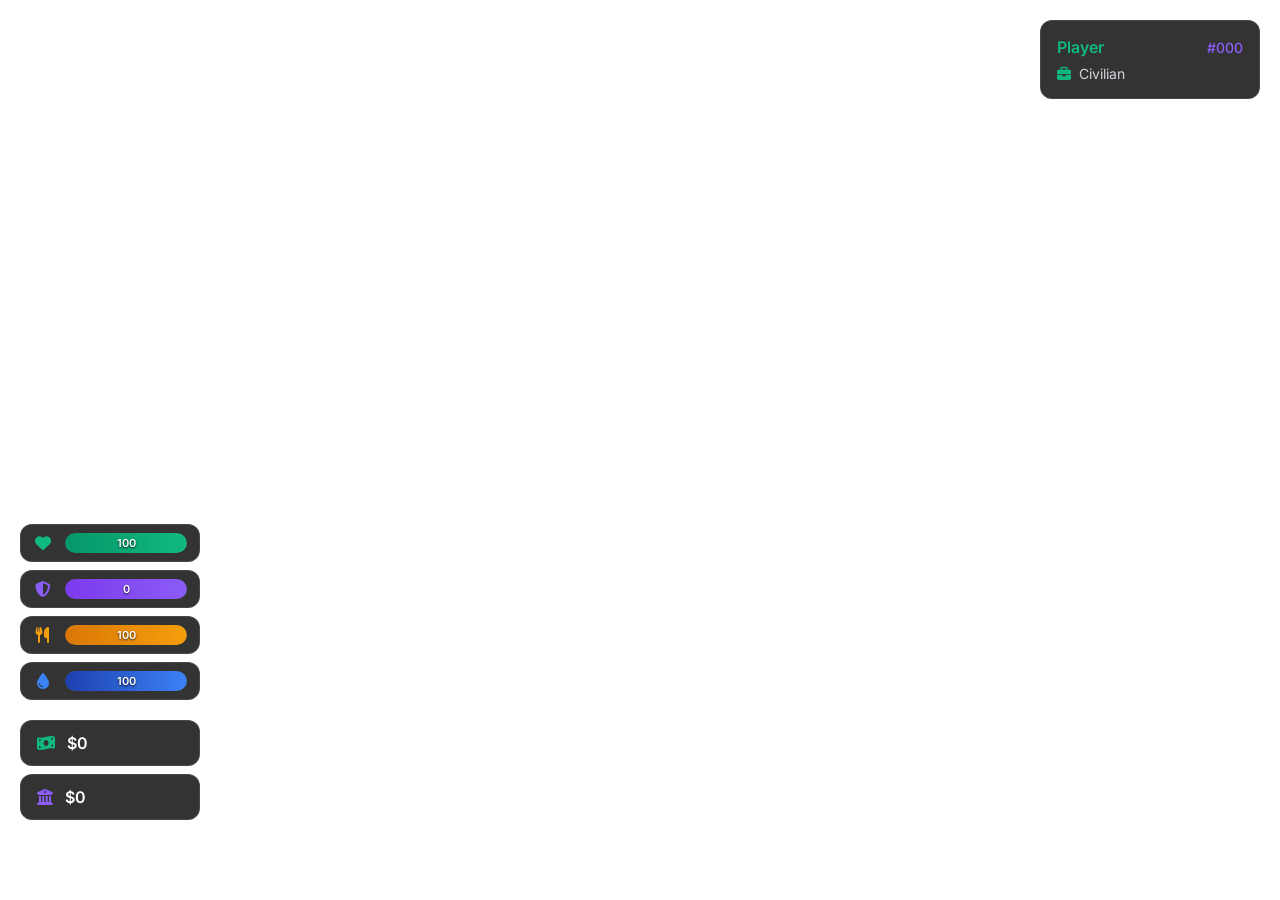
<file: html/index.html>
<!DOCTYPE html>
<html lang="en">
<head>
    <meta charset="UTF-8">
    <meta name="viewport" content="width=device-width, initial-scale=1.0">
    <title>Modern HUD</title>
    <link rel="stylesheet" href="style.css">
    <link href="https://cdnjs.cloudflare.com/ajax/libs/font-awesome/6.4.0/css/all.min.css" rel="stylesheet">
</head>
<body>
    <div id="hud-container">
        <!-- Player Info Section - TOP RIGHT -->
        <div id="player-info-section" class="hud-section">
            <div class="player-info-container">
                <div class="player-basic">
                    <span class="player-name" id="player-name">Player</span>
                    <span class="player-id" id="player-id">#000</span>
                </div>
                <div class="player-job">
                    <i class="fas fa-briefcase"></i>
                    <span id="job-info">Civilian</span>
                </div>
            </div>
        </div>

        <!-- Status Bars Section - BOTTOM LEFT NEAR MINIMAP -->
        <div id="status-section" class="hud-section">
            <!-- Health Bar -->
            <div class="status-bar health-bar">
                <div class="bar-icon">
                    <i class="fas fa-heart"></i>
                </div>
                <div class="bar-container">
                    <div class="bar-fill health-fill"></div>
                    <div class="bar-text">
                        <span id="health-text">100</span>
                    </div>
                </div>
            </div>
            
            <!-- Armor Bar -->
            <div class="status-bar armor-bar">
                <div class="bar-icon">
                    <i class="fas fa-shield-alt"></i>
                </div>
                <div class="bar-container">
                    <div class="bar-fill armor-fill"></div>
                    <div class="bar-text">
                        <span id="armor-text">0</span>
                    </div>
                </div>
            </div>
            
            <!-- Hunger Bar -->
            <div class="status-bar hunger-bar">
                <div class="bar-icon">
                    <i class="fas fa-utensils"></i>
                </div>
                <div class="bar-container">
                    <div class="bar-fill hunger-fill"></div>
                    <div class="bar-text">
                        <span id="hunger-text">100</span>
                    </div>
                </div>
            </div>
            
            <!-- Thirst Bar -->
            <div class="status-bar thirst-bar">
                <div class="bar-icon">
                    <i class="fas fa-tint"></i>
                </div>
                <div class="bar-container">
                    <div class="bar-fill thirst-fill"></div>
                    <div class="bar-text">
                        <span id="thirst-text">100</span>
                    </div>
                </div>
            </div>
        </div>

        <!-- Money Section - BOTTOM LEFT ABOVE STATUS -->
        <div id="money-section" class="hud-section">
            <div class="money-container">
                <div class="money-item cash">
                    <i class="fas fa-money-bill-wave"></i>
                    <span id="cash-amount">$0</span>
                </div>
                <div class="money-item bank">
                    <i class="fas fa-university"></i>
                    <span id="bank-amount">$0</span>
                </div>
            </div>
        </div>

        <!-- Vehicle HUD Section -->
        <div id="vehicle-section" class="hud-section vehicle-hud" style="display: none;">
            <div class="speedometer-container">
                <!-- Speedometer -->
                <div class="speedometer">
                    <div class="speed-display">
                        <span id="speed-value">0</span>
                        <span id="speed-unit">KM/H</span>
                    </div>
                    <div class="speed-progress">
                        <svg class="speed-circle" viewBox="0 0 100 100">
                            <circle class="speed-track" cx="50" cy="50" r="45"></circle>
                            <circle class="speed-fill" cx="50" cy="50" r="45" id="speed-progress-circle"></circle>
                        </svg>
                    </div>
                </div>
                
                <!-- Vehicle Info -->
                <div class="vehicle-info">
                    <div class="gear-display">
                        <span class="gear-label">GEAR</span>
                        <span id="gear-value">P</span>
                    </div>
                    
                    <!-- Fuel Bar -->
                    <div class="fuel-container">
                        <div class="fuel-icon">
                            <i class="fas fa-gas-pump"></i>
                        </div>
                        <div class="fuel-bar">
                            <div class="fuel-fill" id="fuel-fill"></div>
                        </div>
                        <span id="fuel-percentage">100%</span>
                    </div>
                </div>
            </div>
        </div>

        <!-- Notifications Section - TOP RIGHT BELOW PLAYER INFO -->
        <div id="notifications-container"></div>
    </div>

    <script src="script.js"></script>
</body>
</html>
</file>
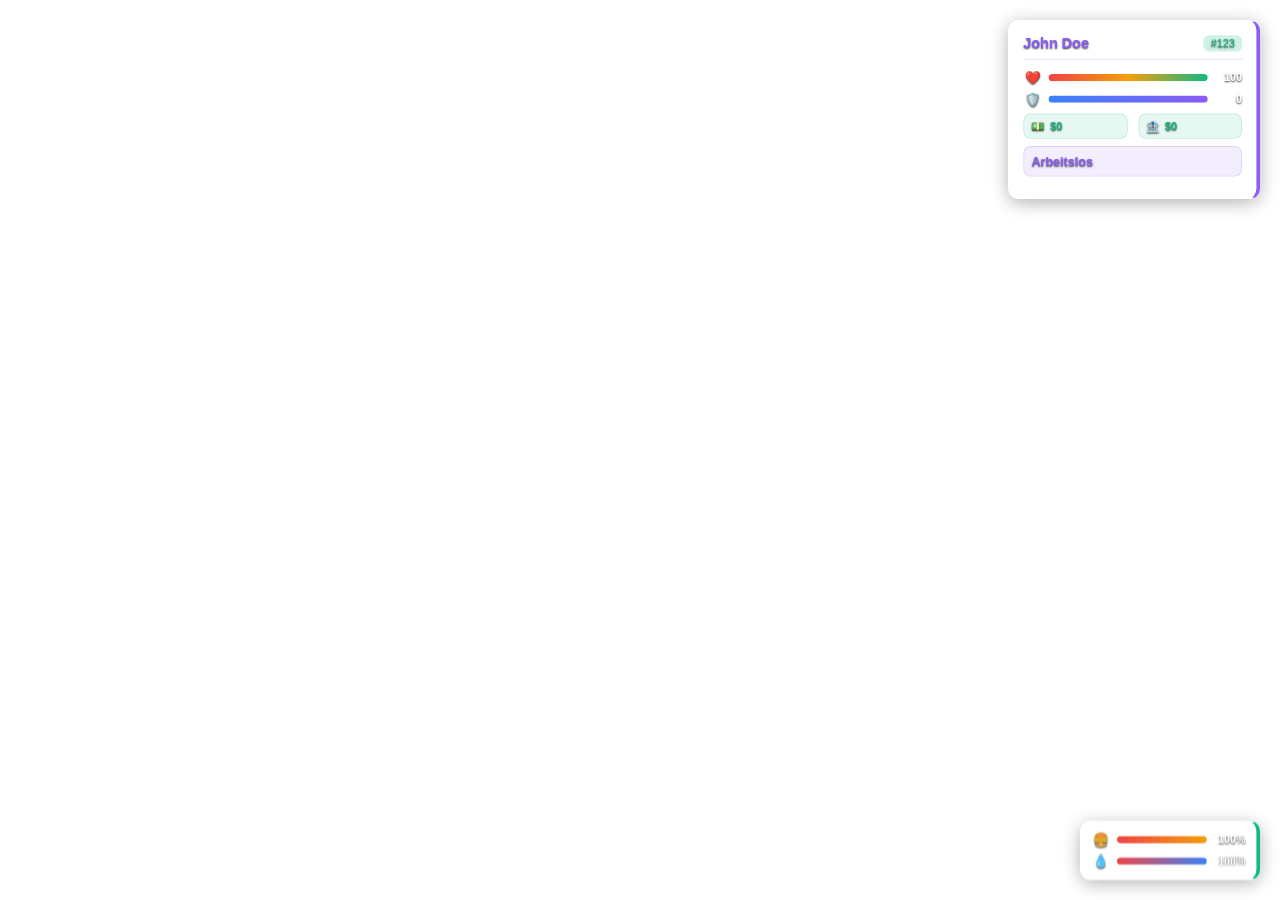
<file: esx_modern_hud/html/index.html>
<!DOCTYPE html>
<html lang="de">
<head>
    <meta charset="UTF-8">
    <meta name="viewport" content="width=device-width, initial-scale=1.0">
    <title>ESX Modern HUD</title>
    <link rel="stylesheet" href="style.css">
</head>
<body>
    <!-- Player Info HUD (Top Left) -->
    <div id="playerInfo" class="hud-element player-info">
        <div class="info-header">
            <div class="player-name" id="playerName">John Doe</div>
            <div class="player-id" id="playerId">#123</div>
        </div>
        <div class="info-content">
            <div class="info-row">
                <div class="info-item health">
                    <div class="info-icon">❤️</div>
                    <div class="info-bar">
                        <div class="info-fill" id="healthBar"></div>
                    </div>
                    <div class="info-value" id="healthValue">100</div>
                </div>
            </div>
            <div class="info-row">
                <div class="info-item armor">
                    <div class="info-icon">🛡️</div>
                    <div class="info-bar">
                        <div class="info-fill" id="armorBar"></div>
                    </div>
                    <div class="info-value" id="armorValue">0</div>
                </div>
            </div>
            <div class="info-row money-row">
                <div class="money-item cash">
                    <div class="money-icon">💵</div>
                    <div class="money-value" id="moneyValue">$0</div>
                </div>
                <div class="money-item bank">
                    <div class="money-icon">🏦</div>
                    <div class="money-value" id="bankValue">$0</div>
                </div>
            </div>
            <div class="info-row job-row">
                <div class="job-info">
                    <div class="job-title" id="jobTitle">Arbeitslos</div>
                    <div class="job-grade" id="jobGrade"></div>
                </div>
            </div>
        </div>
    </div>

    <!-- Speedometer (Bottom Center) -->
    <div id="speedometer" class="hud-element speedometer">
        <div class="speedo-container">
            <div class="speed-display">
                <div class="speed-value" id="speedValue">0</div>
                <div class="speed-unit" id="speedUnit">KMH</div>
            </div>
            <div class="speedo-bars">
                <div class="speedo-bar fuel">
                    <div class="bar-icon">⛽</div>
                    <div class="bar-fill" id="fuelBar"></div>
                    <div class="bar-value" id="fuelValue">100%</div>
                </div>
                <div class="speedo-bar engine">
                    <div class="bar-icon">🔧</div>
                    <div class="bar-fill" id="engineBar"></div>
                    <div class="bar-value" id="engineValue">100%</div>
                </div>
            </div>
            <div class="speedo-extras">
                <div class="gear-display">
                    <span class="gear-label">GANG:</span>
                    <span class="gear-value" id="gearValue">P</span>
                </div>
                <div class="seatbelt-indicator" id="seatbeltIndicator">
                    <span class="seatbelt-icon">🔒</span>
                    <span class="seatbelt-text">SEATBELT</span>
                </div>
            </div>
        </div>
    </div>

    <!-- Status Bars (Near Minimap) -->
    <div id="statusBars" class="hud-element status-bars">
        <div class="status-item hunger">
            <div class="status-icon">🍔</div>
            <div class="status-bar">
                <div class="status-fill" id="hungerBar"></div>
            </div>
            <div class="status-value" id="hungerValue">100%</div>
        </div>
        <div class="status-item thirst">
            <div class="status-icon">💧</div>
            <div class="status-bar">
                <div class="status-fill" id="thirstBar"></div>
            </div>
            <div class="status-value" id="thirstValue">100%</div>
        </div>
    </div>

    <!-- Notification Container (Top Right) -->
    <div id="notifications" class="notification-container"></div>

    <script src="script.js"></script>
</body>
</html>
</file>
<file: html/style.css>
@import url('https://fonts.googleapis.com/css2?family=Inter:wght@300;400;500;600;700&display=swap');

* {
    margin: 0;
    padding: 0;
    box-sizing: border-box;
}

body {
    font-family: 'Inter', -apple-system, BlinkMacSystemFont, sans-serif;
    color: white;
    overflow: hidden;
    background: transparent;
    user-select: none;
}

#hud-container {
    position: fixed;
    top: 0;
    left: 0;
    width: 100vw;
    height: 100vh;
    pointer-events: none;
    z-index: 1000;
}

.hud-section {
    position: absolute;
    pointer-events: none;
}

/* Player Info Section - TOP RIGHT */
#player-info-section {
    top: 20px;
    right: 20px;
}

.player-info-container {
    background: rgba(0, 0, 0, 0.8);
    border-radius: 12px;
    padding: 16px;
    backdrop-filter: blur(10px);
    border: 1px solid rgba(255, 255, 255, 0.1);
    min-width: 220px;
    transition: all 0.3s cubic-bezier(0.4, 0, 0.2, 1);
}

.player-info-container:hover {
    transform: translateX(-5px);
    background: rgba(0, 0, 0, 0.9);
}

.player-basic {
    display: flex;
    justify-content: space-between;
    align-items: center;
    margin-bottom: 8px;
}

.player-name {
    font-size: 16px;
    font-weight: 600;
    color: #10B981;
}

.player-id {
    font-size: 14px;
    color: #8B5CF6;
    font-weight: 500;
}

.player-job {
    display: flex;
    align-items: center;
    font-size: 14px;
    color: #D1D5DB;
}

.player-job i {
    margin-right: 8px;
    color: #10B981;
}

/* Status Bars Styling - BOTTOM LEFT NEAR MINIMAP */
#status-section {
    bottom: 200px;
    left: 20px;
    display: flex;
    flex-direction: column;
    gap: 8px;
}

.status-bar {
    display: flex;
    align-items: center;
    background: rgba(0, 0, 0, 0.8);
    border-radius: 12px;
    padding: 8px 12px;
    backdrop-filter: blur(10px);
    border: 1px solid rgba(255, 255, 255, 0.1);
    min-width: 200px;
    transition: all 0.3s cubic-bezier(0.4, 0, 0.2, 1);
}

.status-bar:hover {
    transform: translateX(5px);
    background: rgba(0, 0, 0, 0.9);
}

.bar-icon {
    margin-right: 12px;
    font-size: 16px;
    width: 20px;
    text-align: center;
}

.health-bar .bar-icon {
    color: #10B981;
}

.armor-bar .bar-icon {
    color: #8B5CF6;
}

.hunger-bar .bar-icon {
    color: #F59E0B;
}

.thirst-bar .bar-icon {
    color: #3B82F6;
}

.bar-container {
    flex: 1;
    position: relative;
    height: 20px;
    background: rgba(255, 255, 255, 0.1);
    border-radius: 10px;
    overflow: hidden;
}

.bar-fill {
    height: 100%;
    border-radius: 10px;
    transition: width 0.5s cubic-bezier(0.4, 0, 0.2, 1);
    position: relative;
    overflow: hidden;
}

.health-fill {
    background: linear-gradient(90deg, #059669, #10B981);
    box-shadow: 0 0 10px rgba(16, 185, 129, 0.5);
}

.armor-fill {
    background: linear-gradient(90deg, #7C3AED, #8B5CF6);
    box-shadow: 0 0 10px rgba(139, 92, 246, 0.5);
}

.hunger-fill {
    background: linear-gradient(90deg, #D97706, #F59E0B);
    box-shadow: 0 0 10px rgba(245, 158, 11, 0.5);
}

.thirst-fill {
    background: linear-gradient(90deg, #1E40AF, #3B82F6);
    box-shadow: 0 0 10px rgba(59, 130, 246, 0.5);
}

.bar-fill::after {
    content: '';
    position: absolute;
    top: 0;
    left: -100%;
    width: 100%;
    height: 100%;
    background: linear-gradient(90deg, transparent, rgba(255, 255, 255, 0.3), transparent);
    animation: shimmer 2s infinite;
}

@keyframes shimmer {
    0% { left: -100%; }
    100% { left: 100%; }
}

.bar-text {
    position: absolute;
    top: 50%;
    left: 50%;
    transform: translate(-50%, -50%);
    font-size: 11px;
    font-weight: 600;
    text-shadow: 0 1px 2px rgba(0, 0, 0, 0.8);
    z-index: 2;
}

/* Money Section - BOTTOM LEFT ABOVE STATUS */
#money-section {
    bottom: 80px;
    left: 20px;
}

.money-container {
    display: flex;
    flex-direction: column;
    gap: 8px;
}

.money-item {
    display: flex;
    align-items: center;
    background: rgba(0, 0, 0, 0.8);
    border-radius: 12px;
    padding: 12px 16px;
    backdrop-filter: blur(10px);
    border: 1px solid rgba(255, 255, 255, 0.1);
    min-width: 200px;
    transition: all 0.3s cubic-bezier(0.4, 0, 0.2, 1);
}

.money-item:hover {
    transform: translateX(5px);
    background: rgba(0, 0, 0, 0.9);
}

.money-item i {
    margin-right: 12px;
    font-size: 16px;
}

.cash i {
    color: #10B981;
}

.bank i {
    color: #8B5CF6;
}

.money-item span {
    font-size: 16px;
    font-weight: 600;
}

/* Vehicle HUD - BOTTOM RIGHT */
#vehicle-section {
    bottom: 120px;
    right: 250px;
}

.vehicle-hud {
    transition: all 0.5s cubic-bezier(0.4, 0, 0.2, 1);
}

.speedometer-container {
    display: flex;
    align-items: center;
    gap: 20px;
    background: rgba(0, 0, 0, 0.8);
    border-radius: 20px;
    padding: 20px;
    backdrop-filter: blur(10px);
    border: 1px solid rgba(255, 255, 255, 0.1);
}

/* Speedometer */
.speedometer {
    position: relative;
    width: 120px;
    height: 120px;
}

.speed-display {
    position: absolute;
    top: 50%;
    left: 50%;
    transform: translate(-50%, -50%);
    text-align: center;
    z-index: 2;
}

#speed-value {
    font-size: 28px;
    font-weight: 700;
    color: #10B981;
    display: block;
    line-height: 1;
}

#speed-unit {
    font-size: 12px;
    color: #8B5CF6;
    font-weight: 500;
    margin-top: 2px;
}

.speed-progress {
    position: relative;
    width: 100%;
    height: 100%;
}

.speed-circle {
    width: 100%;
    height: 100%;
    transform: rotate(-90deg);
}

.speed-track {
    fill: none;
    stroke: rgba(255, 255, 255, 0.1);
    stroke-width: 3;
}

.speed-fill {
    fill: none;
    stroke: url(#speedGradient);
    stroke-width: 3;
    stroke-linecap: round;
    stroke-dasharray: 283;
    stroke-dashoffset: 283;
    transition: stroke-dashoffset 0.3s ease;
}

/* Vehicle Info */
.vehicle-info {
    display: flex;
    flex-direction: column;
    gap: 16px;
}

.gear-display {
    text-align: center;
    background: rgba(255, 255, 255, 0.1);
    border-radius: 12px;
    padding: 12px;
}

.gear-label {
    display: block;
    font-size: 12px;
    color: #8B5CF6;
    margin-bottom: 4px;
}

#gear-value {
    font-size: 24px;
    font-weight: 700;
    color: #10B981;
}

.fuel-container {
    display: flex;
    align-items: center;
    gap: 12px;
    background: rgba(255, 255, 255, 0.1);
    border-radius: 12px;
    padding: 12px;
}

.fuel-icon {
    color: #10B981;
    font-size: 16px;
}

.fuel-bar {
    flex: 1;
    height: 8px;
    background: rgba(255, 255, 255, 0.2);
    border-radius: 4px;
    overflow: hidden;
}

.fuel-fill {
    height: 100%;
    background: linear-gradient(90deg, #059669, #10B981);
    border-radius: 4px;
    transition: width 0.3s ease;
}

#fuel-percentage {
    font-size: 12px;
    color: #8B5CF6;
    font-weight: 600;
    min-width: 35px;
}

/* Notifications - TOP RIGHT BELOW PLAYER INFO */
#notifications-container {
    position: fixed;
    top: 120px;
    right: 20px;
    display: flex;
    flex-direction: column;
    gap: 12px;
    z-index: 1001;
    max-width: 400px;
}

.notification {
    background: rgba(0, 0, 0, 0.9);
    border-radius: 12px;
    padding: 16px 20px;
    backdrop-filter: blur(10px);
    border-left: 4px solid #10B981;
    max-width: 400px;
    transform: translateX(100%);
    opacity: 0;
    transition: all 0.5s cubic-bezier(0.4, 0, 0.2, 1);
    pointer-events: none;
    word-wrap: break-word;
}

.notification.show {
    transform: translateX(0);
    opacity: 1;
}

.notification.hide {
    transform: translateX(100%);
    opacity: 0;
}

.notification-header {
    display: flex;
    align-items: center;
    margin-bottom: 8px;
}

.notification-title {
    font-size: 14px;
    font-weight: 600;
    color: #10B981;
    margin-left: 8px;
}

.notification-message {
    font-size: 13px;
    color: #D1D5DB;
    line-height: 1.4;
}

.notification.info {
    border-left-color: #3B82F6;
}

.notification.success {
    border-left-color: #10B981;
}

.notification.warning {
    border-left-color: #F59E0B;
}

.notification.error {
    border-left-color: #EF4444;
}

/* txAdmin notification styling */
.notification.txadmin {
    border-left-color: #8B5CF6;
    background: rgba(139, 92, 246, 0.1);
}

.notification.restart {
    border-left-color: #F59E0B;
    background: rgba(245, 158, 11, 0.1);
    animation: pulseWarning 2s infinite;
}

@keyframes pulseWarning {
    0%, 100% { 
        box-shadow: 0 0 10px rgba(245, 158, 11, 0.3);
    }
    50% { 
        box-shadow: 0 0 20px rgba(245, 158, 11, 0.6);
    }
}

/* Low status warnings */
.status-bar.low-warning {
    animation: pulseRed 2s infinite;
}

@keyframes pulseRed {
    0%, 100% { 
        box-shadow: 0 0 10px rgba(239, 68, 68, 0.3);
    }
    50% { 
        box-shadow: 0 0 20px rgba(239, 68, 68, 0.6);
    }
}

/* Responsive Design */
@media (max-width: 1366px) {
    .speedometer-container {
        padding: 15px;
    }
    
    .speedometer {
        width: 100px;
        height: 100px;
    }
    
    #speed-value {
        font-size: 24px;
    }
    
    .status-bar {
        min-width: 180px;
    }
    
    .money-item {
        min-width: 180px;
    }
}

/* Animations */
@keyframes fadeInUp {
    from {
        opacity: 0;
        transform: translateY(20px);
    }
    to {
        opacity: 1;
        transform: translateY(0);
    }
}

@keyframes fadeInLeft {
    from {
        opacity: 0;
        transform: translateX(-20px);
    }
    to {
        opacity: 1;
        transform: translateX(0);
    }
}

@keyframes fadeInRight {
    from {
        opacity: 0;
        transform: translateX(20px);
    }
    to {
        opacity: 1;
        transform: translateX(0);
    }
}

.hud-section {
    animation: fadeInLeft 0.6s ease-out;
}

#player-info-section {
    animation: fadeInRight 0.6s ease-out;
}

.vehicle-hud {
    animation: fadeInUp 0.6s ease-out;
}

/* Gradient Definitions */
.speed-fill {
    stroke: #10B981;
}

/* Hide elements when HUD is toggled off */
.hud-hidden {
    opacity: 0;
    pointer-events: none;
    transition: opacity 0.3s ease;
}

/* Special styling for critical notifications */
.notification.critical {
    border-left-color: #DC2626;
    background: rgba(220, 38, 38, 0.15);
    animation: criticalPulse 1s infinite;
}

@keyframes criticalPulse {
    0%, 100% { 
        transform: translateX(0) scale(1);
    }
    50% { 
        transform: translateX(0) scale(1.02);
    }
}
</file>
<file: esx_modern_hud/html/style.css>
* {
    margin: 0;
    padding: 0;
    box-sizing: border-box;
}

body {
    font-family: 'Segoe UI', Tahoma, Geneva, Verdana, sans-serif;
    background: transparent;
    color: white;
    overflow: hidden;
    user-select: none;
}

.hud-element {
    position: absolute;
    border-radius: 12px;
    backdrop-filter: blur(10px);
    border: 1px solid rgba(255, 255, 255, 0.1);
    transition: all 0.3s ease;
    /* Add subtle shadow for better visibility with transparent backgrounds */
    box-shadow: 0 4px 20px rgba(0, 0, 0, 0.3);
    text-shadow: 0 1px 2px rgba(0, 0, 0, 0.8);
}

/* Player Info Styles */
.player-info {
    top: 20px;
    right: 20px; /* Changed from left to right */
    width: 280px;
    background: transparent; /* No background color */
    padding: 16px;
    border-right: 4px solid #8B5CF6; /* Changed from border-left to border-right */
    backdrop-filter: blur(8px); /* Keep blur effect */
}

.info-header {
    display: flex;
    justify-content: space-between;
    align-items: center;
    margin-bottom: 12px;
    padding-bottom: 8px;
    border-bottom: 1px solid rgba(139, 92, 246, 0.3);
}

.player-name {
    font-size: 16px;
    font-weight: bold;
    color: #8B5CF6;
}

.player-id {
    font-size: 12px;
    color: #10B981;
    background: rgba(16, 185, 129, 0.2);
    padding: 2px 8px;
    border-radius: 6px;
}

.info-content .info-row {
    margin-bottom: 8px;
}

.info-item {
    display: flex;
    align-items: center;
    gap: 8px;
}

.info-icon {
    font-size: 14px;
    width: 20px;
    text-align: center;
}

.info-bar {
    flex: 1;
    height: 8px;
    background: rgba(255, 255, 255, 0.1);
    border-radius: 4px;
    overflow: hidden;
}

.info-fill {
    height: 100%;
    border-radius: 4px;
    transition: width 0.3s ease;
}

.health .info-fill {
    background: linear-gradient(90deg, #EF4444, #F59E0B, #10B981);
}

.armor .info-fill {
    background: linear-gradient(90deg, #3B82F6, #8B5CF6);
}

.info-value {
    font-size: 12px;
    font-weight: bold;
    min-width: 30px;
    text-align: right;
}

.money-row {
    display: flex;
    gap: 12px;
}

.money-item {
    display: flex;
    align-items: center;
    gap: 6px;
    flex: 1;
    background: rgba(16, 185, 129, 0.1);
    padding: 6px 8px;
    border-radius: 8px;
    border: 1px solid rgba(16, 185, 129, 0.2);
}

.money-icon {
    font-size: 12px;
}

.money-value {
    font-size: 12px;
    font-weight: bold;
    color: #10B981;
}

.job-row {
    background: rgba(139, 92, 246, 0.1);
    padding: 8px;
    border-radius: 8px;
    border: 1px solid rgba(139, 92, 246, 0.2);
}

.job-title {
    font-size: 14px;
    font-weight: bold;
    color: #8B5CF6;
}

.job-grade {
    font-size: 12px;
    color: #A855F7;
}

/* Speedometer Styles */
.speedometer {
    bottom: 60px;
    left: 50%;
    transform: translateX(-50%);
    width: 320px;
    background: transparent; /* No background color */
    padding: 16px;
    border-bottom: 4px solid #8B5CF6;
    display: none;
    backdrop-filter: blur(8px); /* Keep blur effect */
}

.speedometer.show {
    display: block;
}

.speedo-container {
    text-align: center;
}

.speed-display {
    margin-bottom: 12px;
}

.speed-value {
    font-size: 36px;
    font-weight: bold;
    color: #8B5CF6;
    line-height: 1;
}

.speed-unit {
    font-size: 14px;
    color: #10B981;
    font-weight: bold;
}

.speedo-bars {
    display: flex;
    gap: 12px;
    margin-bottom: 12px;
}

.speedo-bar {
    flex: 1;
    display: flex;
    align-items: center;
    gap: 6px;
    background: rgba(255, 255, 255, 0.05);
    padding: 6px 8px;
    border-radius: 8px;
}

.bar-icon {
    font-size: 12px;
}

.bar-fill {
    flex: 1;
    height: 6px;
    background: rgba(255, 255, 255, 0.1);
    border-radius: 3px;
    overflow: hidden;
}

.fuel .bar-fill::after {
    content: '';
    display: block;
    height: 100%;
    background: linear-gradient(90deg, #EF4444, #F59E0B, #10B981);
    border-radius: 3px;
    transition: width 0.3s ease;
}

.engine .bar-fill::after {
    content: '';
    display: block;
    height: 100%;
    background: linear-gradient(90deg, #EF4444, #F59E0B, #10B981);
    border-radius: 3px;
    transition: width 0.3s ease;
}

.bar-value {
    font-size: 10px;
    font-weight: bold;
    min-width: 35px;
    text-align: right;
}

.speedo-extras {
    display: flex;
    justify-content: space-between;
    align-items: center;
}

.gear-display {
    background: rgba(139, 92, 246, 0.1);
    padding: 4px 8px;
    border-radius: 6px;
    border: 1px solid rgba(139, 92, 246, 0.2);
}

.gear-label {
    font-size: 10px;
    color: #8B5CF6;
}

.gear-value {
    font-size: 14px;
    font-weight: bold;
    color: #A855F7;
    margin-left: 4px;
}

.seatbelt-indicator {
    display: flex;
    align-items: center;
    gap: 4px;
    padding: 4px 8px;
    border-radius: 6px;
    transition: all 0.3s ease;
}

.seatbelt-indicator.on {
    background: rgba(16, 185, 129, 0.1);
    border: 1px solid rgba(16, 185, 129, 0.2);
    color: #10B981;
}

.seatbelt-indicator.off {
    background: rgba(239, 68, 68, 0.1);
    border: 1px solid rgba(239, 68, 68, 0.2);
    color: #EF4444;
    animation: blink 1s infinite;
}

.seatbelt-icon {
    font-size: 12px;
}

.seatbelt-text {
    font-size: 10px;
    font-weight: bold;
}

/* Status Bars Styles */
.status-bars {
    bottom: 20px; /* Changed from 80px to 20px for bottom position */
    right: 20px; /* Changed from left to right */
    width: 200px;
    background: transparent; /* No background color */
    padding: 12px;
    border-right: 4px solid #10B981; /* Changed from border-left to border-right */
    backdrop-filter: blur(8px); /* Keep blur effect */
}

.status-item {
    display: flex;
    align-items: center;
    gap: 8px;
    margin-bottom: 8px;
}

.status-item:last-child {
    margin-bottom: 0;
}

.status-icon {
    font-size: 14px;
    width: 20px;
    text-align: center;
}

.status-bar {
    flex: 1;
    height: 8px;
    background: rgba(255, 255, 255, 0.1);
    border-radius: 4px;
    overflow: hidden;
}

.status-fill {
    height: 100%;
    border-radius: 4px;
    transition: width 0.3s ease;
}

.hunger .status-fill {
    background: linear-gradient(90deg, #EF4444, #F59E0B);
}

.thirst .status-fill {
    background: linear-gradient(90deg, #EF4444, #3B82F6);
}

.status-value {
    font-size: 12px;
    font-weight: bold;
    min-width: 35px;
    text-align: right;
}

/* Notification Styles */
.notification-container {
    position: absolute;
    top: 20px;
    right: 20px;
    width: 350px;
    z-index: 1000;
}

.notification {
    background: rgba(0, 0, 0, 0.8);
    border-radius: 12px;
    padding: 16px;
    margin-bottom: 8px;
    border-left: 4px solid #3B82F6;
    backdrop-filter: blur(10px);
    animation: slideIn 0.3s ease;
    word-wrap: break-word;
}

.notification.info {
    border-left-color: #3B82F6;
}

.notification.success {
    border-left-color: #10B981;
}

.notification.warning {
    border-left-color: #F59E0B;
}

.notification.error {
    border-left-color: #EF4444;
}

.notification.announcement {
    border-left-color: #8B5CF6;
    background: rgba(139, 92, 246, 0.1);
    border: 1px solid rgba(139, 92, 246, 0.2);
}

.notification-content {
    font-size: 14px;
    line-height: 1.4;
}

.notification-time {
    font-size: 11px;
    color: rgba(255, 255, 255, 0.6);
    margin-top: 4px;
}

/* Animations */
@keyframes slideIn {
    from {
        transform: translateX(100%);
        opacity: 0;
    }
    to {
        transform: translateX(0);
        opacity: 1;
    }
}

@keyframes slideOut {
    from {
        transform: translateX(0);
        opacity: 1;
    }
    to {
        transform: translateX(100%);
        opacity: 0;
    }
}

@keyframes blink {
    0%, 50% {
        opacity: 1;
    }
    51%, 100% {
        opacity: 0.3;
    }
}

/* Hide elements when needed */
.hidden {
    display: none !important;
}

/* Responsive adjustments */
@media (max-width: 1920px) {
    .player-info {
        transform: scale(0.9);
        transform-origin: top right; /* Changed from top left to top right */
    }
    
    .speedometer {
        transform: translateX(-50%) scale(0.9);
        transform-origin: bottom center;
    }
    
    .status-bars {
        transform: scale(0.9);
        transform-origin: bottom right; /* Changed from bottom left to bottom right */
    }
}
</file>
